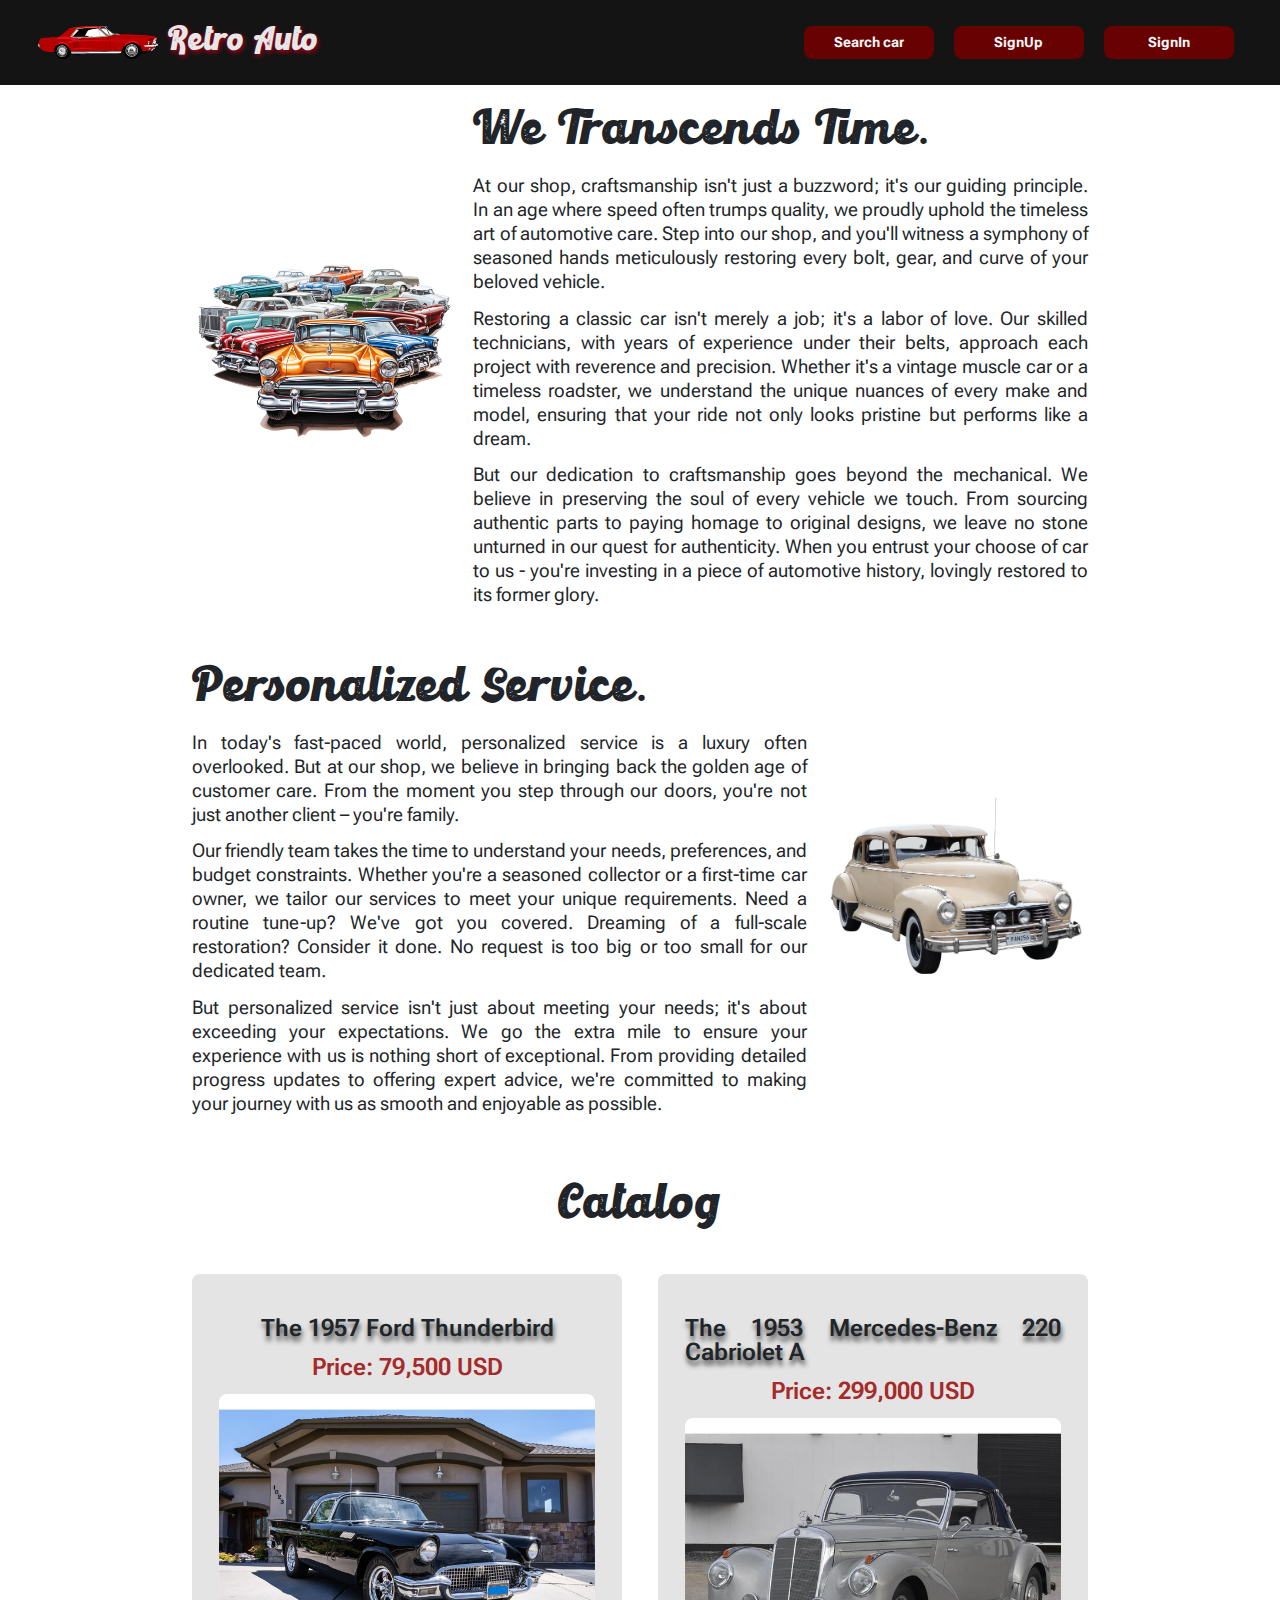
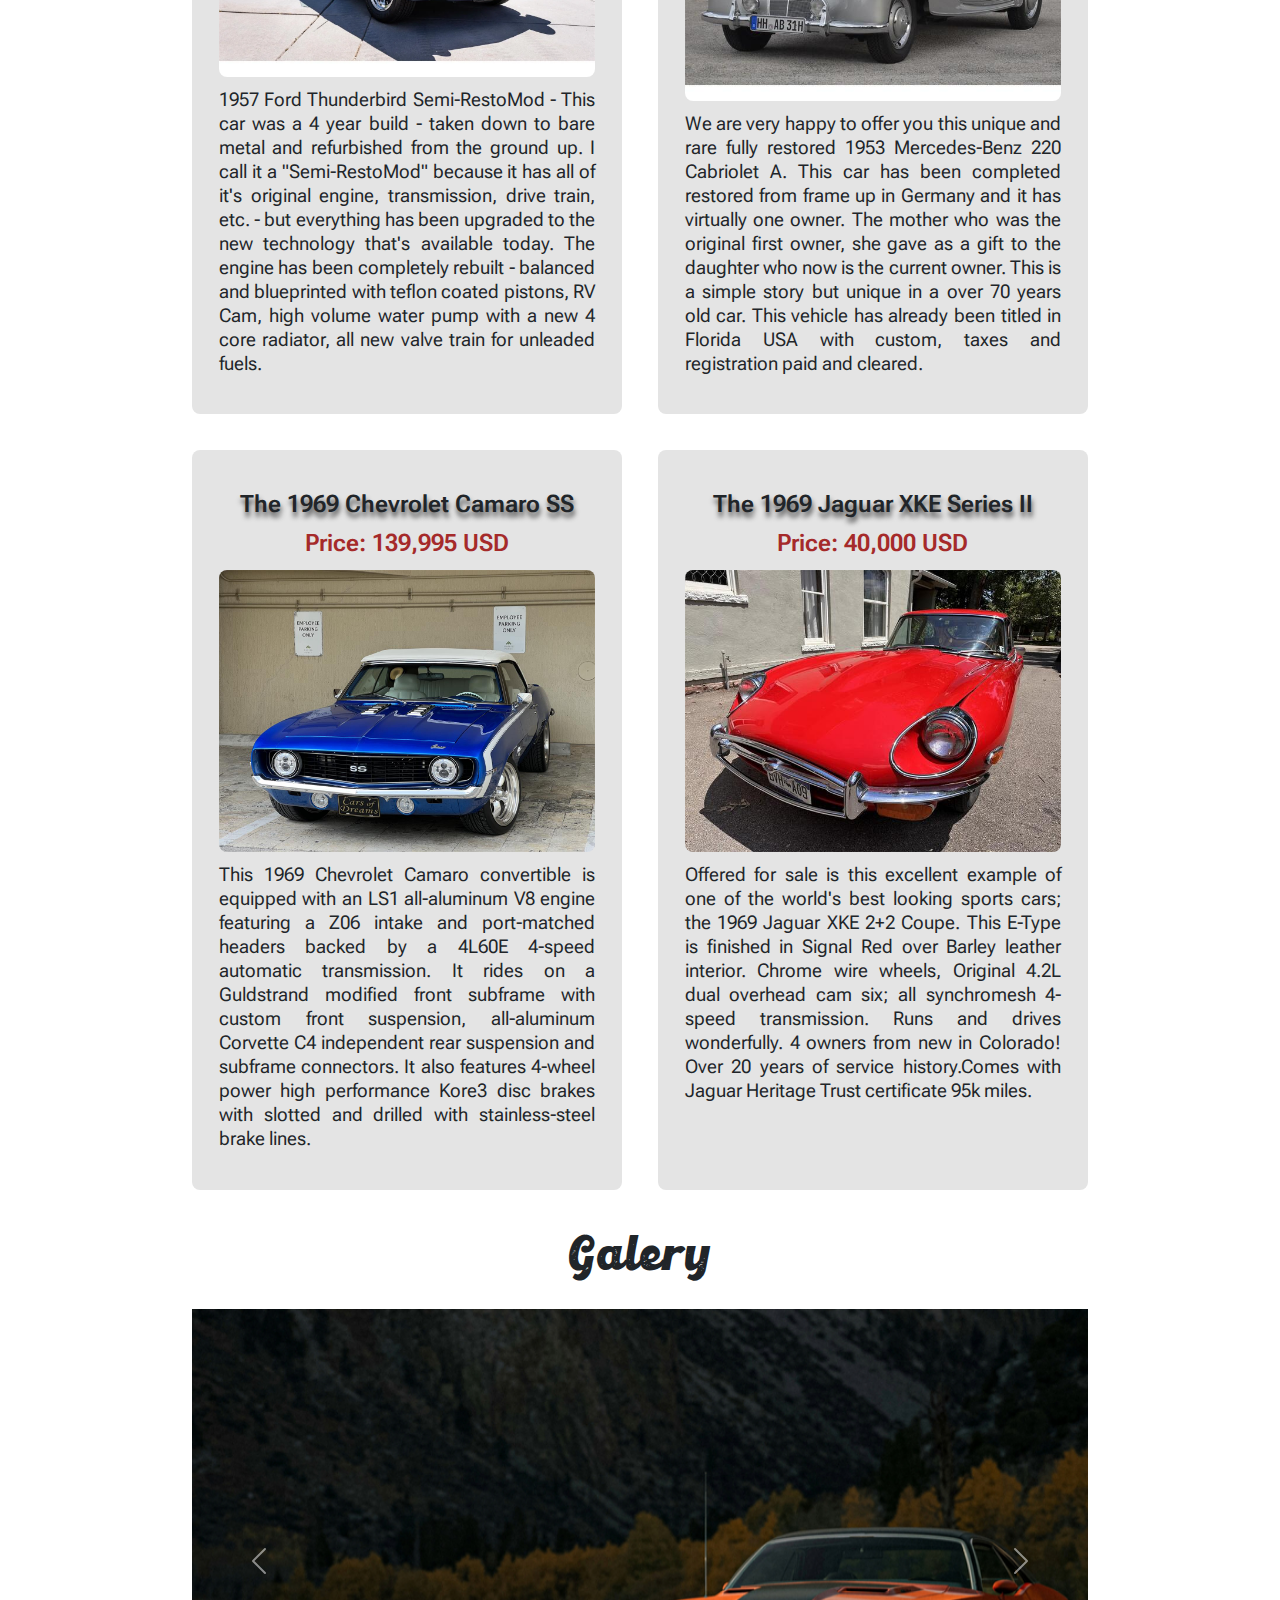
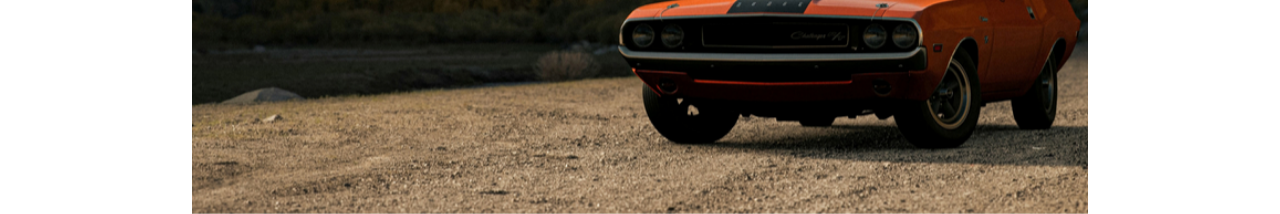
<file: index.html>
<!DOCTYPE html>
<html lang="en">
  <head>
    <meta charset="UTF-8" />
    <meta name="viewport" content="width=device-width, initial-scale=1.0" />
    <title>Retro Auto</title>
    <link rel="icon" href="./images/car-svgrepo-com.svg" />
    <link
      href="https://cdn.jsdelivr.net/npm/bootstrap@5.3.3/dist/css/bootstrap.min.css"
      rel="stylesheet"
      integrity="sha384-QWTKZyjpPEjISv5WaRU9OFeRpok6YctnYmDr5pNlyT2bRjXh0JMhjY6hW+ALEwIH"
      crossorigin="anonymous"
    />
    <link
      href="https://fonts.googleapis.com/css2?family=Ojuju:wght@200..800&family=Roboto+Flex:opsz,wght@8..144,100..1000&family=Roboto:ital,wght@0,100;0,300;0,400;0,500;0,700;0,900;1,100;1,300;1,400;1,500;1,700;1,900&display=swap"
      rel="stylesheet"
    />
    <link rel="stylesheet" href="./css/recet.css" />
    <link rel="stylesheet" href="./css/syles.css" />
  </head>
  <body>
    <nav class="start-pg">
      <div class="logo">
        <a href="#"
          ><img src="./images/ford_mustang.svg" alt="red ford mustang logo"
        /></a>
        <h1>Retro Auto</h1>
      </div>
      <div class="nav-bar">
        <a href="./additional/search.html">Search car</a>
        <a href="./additional/registration.html">SignUp</a>
        <a href="./additional/autorisation.html">SignIn</a>
      </div>
    </nav>
    <div class="wrapper">
      <main>
        <article class="info-card">
          <div class="img-box left">
            <img src="./images/vintage-cars.webp" alt="vintage cars" />
          </div>
          <div class="content-box">
            <h2>We Transcends Time.</h2>
            <p>
              At our shop, craftsmanship isn't just a buzzword; it's our guiding
              principle. In an age where speed often trumps quality, we proudly
              uphold the timeless art of automotive care. Step into our shop,
              and you'll witness a symphony of seasoned hands meticulously
              restoring every bolt, gear, and curve of your beloved vehicle.
            </p>
            <p>
              Restoring a classic car isn't merely a job; it's a labor of love.
              Our skilled technicians, with years of experience under their
              belts, approach each project with reverence and precision. Whether
              it's a vintage muscle car or a timeless roadster, we understand
              the unique nuances of every make and model, ensuring that your
              ride not only looks pristine but performs like a dream.
            </p>
            <p>
              But our dedication to craftsmanship goes beyond the mechanical. We
              believe in preserving the soul of every vehicle we touch. From
              sourcing authentic parts to paying homage to original designs, we
              leave no stone unturned in our quest for authenticity. When you
              entrust your choose of car to us - you're investing in a piece of
              automotive history, lovingly restored to its former glory.
            </p>
          </div>
        </article>
        <article class="info-card">
          <div class="content-box">
            <h2>Personalized Service.</h2>
            <p>
              In today's fast-paced world, personalized service is a luxury
              often overlooked. But at our shop, we believe in bringing back the
              golden age of customer care. From the moment you step through our
              doors, you're not just another client – you're family.
            </p>
            <p>
              Our friendly team takes the time to understand your needs,
              preferences, and budget constraints. Whether you're a seasoned
              collector or a first-time car owner, we tailor our services to
              meet your unique requirements. Need a routine tune-up? We've got
              you covered. Dreaming of a full-scale restoration? Consider it
              done. No request is too big or too small for our dedicated team.
            </p>
            <p>
              But personalized service isn't just about meeting your needs; it's
              about exceeding your expectations. We go the extra mile to ensure
              your experience with us is nothing short of exceptional. From
              providing detailed progress updates to offering expert advice,
              we're committed to making your journey with us as smooth and
              enjoyable as possible.
            </p>
          </div>
          <div class="img-box right">
            <img src="./images/classic-vintage-car.webp" alt="vintage cars" />
          </div>
        </article>
        <div class="catalog">
          <h2>Catalog</h2>
          <div class="main-line">
            <div class="catalog__card left">
              <div class="card-price">
                <h3>The 1957 Ford Thunderbird</h3>
                <p>Price: 79,500 USD</p>
              </div>
              <img
                src="./images/ford-thunderbird.webp"
                alt="black ford thunderbird"
              />
              <div class="card-description">
                <p>
                  1957 Ford Thunderbird Semi-RestoMod - This car was a 4 year
                  build - taken down to bare metal and refurbished from the
                  ground up. I call it a "Semi-RestoMod" because it has all of
                  it's original engine, transmission, drive train, etc. - but
                  everything has been upgraded to the new technology that's
                  available today. The engine has been completely rebuilt -
                  balanced and blueprinted with teflon coated pistons, RV Cam,
                  high volume water pump with a new 4 core radiator, all new
                  valve train for unleaded fuels.
                </p>
              </div>
            </div>
            <div class="catalog__card right">
              <div class="card-price">
                <h3>The 1953 Mercedes-Benz 220 Cabriolet A</h3>
                <p>Price: 299,000 USD</p>
              </div>
              <img
                src="./images/mercedes-benz-220.jpg"
                alt="silver mercedes benz 220"
              />
              <div class="card-description">
                <p>
                  We are very happy to offer you this unique and rare fully
                  restored 1953 Mercedes-Benz 220 Cabriolet A. This car has been
                  completed restored from frame up in Germany and it has
                  virtually one owner. The mother who was the original first
                  owner, she gave as a gift to the daughter who now is the
                  current owner. This is a simple story but unique in a over 70
                  years old car. This vehicle has already been titled in Florida
                  USA with custom, taxes and registration paid and cleared.
                </p>
              </div>
            </div>
          </div>
          <div class="additional-line">
            <div class="catalog__card left">
              <div class="card-price">
                <h3>The 1969 Chevrolet Camaro SS</h3>
                <p>Price: 139,995 USD</p>
              </div>
              <img
                src="./images/chevrolet-camaro.jpg"
                alt="blue chevrolet camaro"
              />
              <div class="card-description">
                <p>
                  This 1969 Chevrolet Camaro convertible is equipped with an LS1
                  all-aluminum V8 engine featuring a Z06 intake and port-matched
                  headers backed by a 4L60E 4-speed automatic transmission. It
                  rides on a Guldstrand modified front subframe with custom
                  front suspension, all-aluminum Corvette C4 independent rear
                  suspension and subframe connectors. It also features 4-wheel
                  power high performance Kore3 disc brakes with slotted and
                  drilled with stainless-steel brake lines.
                </p>
              </div>
            </div>
            <div class="catalog__card right">
              <div class="card-price">
                <h3>The 1969 Jaguar XKE Series II</h3>
                <p>Price: 40,000 USD</p>
              </div>
              <img src="./images/jaguar.jpg" alt="red jaguar" />
              <div class="card-description">
                <p>
                  Offered for sale is this excellent example of one of the
                  world's best looking sports cars; the 1969 Jaguar XKE 2+2
                  Coupe. This E-Type is finished in Signal Red over Barley
                  leather interior. Chrome wire wheels, Original 4.2L dual
                  overhead cam six; all synchromesh 4-speed transmission. Runs
                  and drives wonderfully. 4 owners from new in Colorado! Over 20
                  years of service history.Comes with Jaguar Heritage Trust
                  certificate 95k miles.
                </p>
              </div>
            </div>
          </div>
        </div>
      </main>
      <footer>
        <h2>Galery</h2>
        <div id="carouselExample" class="carousel slide">
          <div class="carousel-inner">
            <div class="carousel-item active">
              <img
                src="./images/red-car.jpg"
                class="d-block w-100"
                alt="red car"
              />
            </div>
            <div class="carousel-item">
              <img
                src="./images/iside-car.jpg"
                class="d-block w-100"
                alt="inside retro car"
              />
            </div>
            <div class="carousel-item">
              <img
                src="./images/car-in-move.jpg"
                class="d-block w-100"
                alt="retro car in move"
              />
            </div>
          </div>
          <button
            class="carousel-control-prev"
            type="button"
            data-bs-target="#carouselExample"
            data-bs-slide="prev"
          >
            <span class="carousel-control-prev-icon" aria-hidden="true"></span>
            <span class="visually-hidden">Previous</span>
          </button>
          <button
            class="carousel-control-next"
            type="button"
            data-bs-target="#carouselExample"
            data-bs-slide="next"
          >
            <span class="carousel-control-next-icon" aria-hidden="true"></span>
            <span class="visually-hidden">Next</span>
          </button>
        </div>
      </footer>
    </div>
    <script
      src="https://cdn.jsdelivr.net/npm/bootstrap@5.3.3/dist/js/bootstrap.bundle.min.js"
      integrity="sha384-YvpcrYf0tY3lHB60NNkmXc5s9fDVZLESaAA55NDzOxhy9GkcIdslK1eN7N6jIeHz"
      crossorigin="anonymous"
    ></script>
  </body>
</html>
</file>
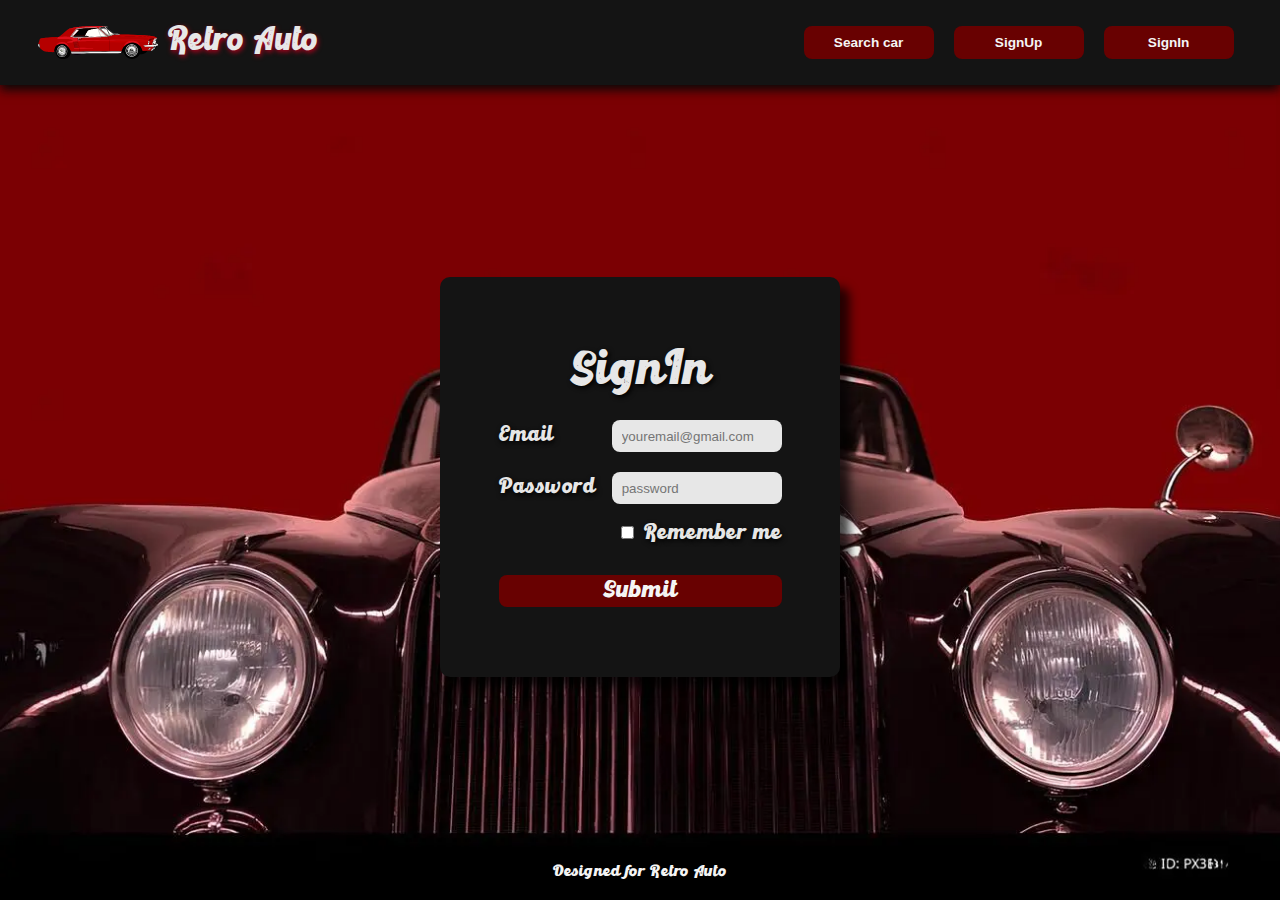
<file: additional/autorisation.html>
<!DOCTYPE html>
<html lang="en">
  <head>
    <meta charset="UTF-8" />
    <meta name="viewport" content="width=device-width, initial-scale=1.0" />
    <title>SignIn</title>
    <link rel="icon" href="../images/car-svgrepo-com.svg"/>
    <link rel="stylesheet" href="../css/recet.css">
    <link rel="stylesheet" href="../css/syles.css" />
  </head>
  <body class="additional">
    <nav>
      <div class="logo">
        <a href="../index.html"
          ><img src="../images/ford_mustang.svg" alt="red ford mustang logo" />
        </a>
        <h1>Retro Auto</h1>
      </div>
      <div class="nav-bar">
        <a href="./search.html">Search car</a>
        <a href="./registration.html">SignUp</a>
        <a href="#">SignIn</a>
      </div>
    </nav>
    <div class="auto-form-holder">
      <h2>SignIn</h2>
      <form method="POST" action="https://fom.in.ua/echo">
        <div class="email-box">
          <label for="email">Email</label>
          <input
            class="email-input"
            type="email"
            name="email"
            id="email"
            autocomplete="off"
            placeholder="youremail@gmail.com"
            required
          />
        </div>
        <div class="pass-box">
          <label for="password">Password</label>
          <input
            class="pass-input"
            type="password"
            name="password"
            id="password"
            autocomplete="off"
            placeholder="password"
            required
          />
        </div>
        <div class="remember-check">
          <label><input type="checkbox" name="checkbox" />Remember me</label>
        </div>
        <button type="submit">Submit</button>
      </form>
    </div>
    <footer>
      <p>Designed for Retro Auto</p>
    </footer>
  </body>
</html>
</file>
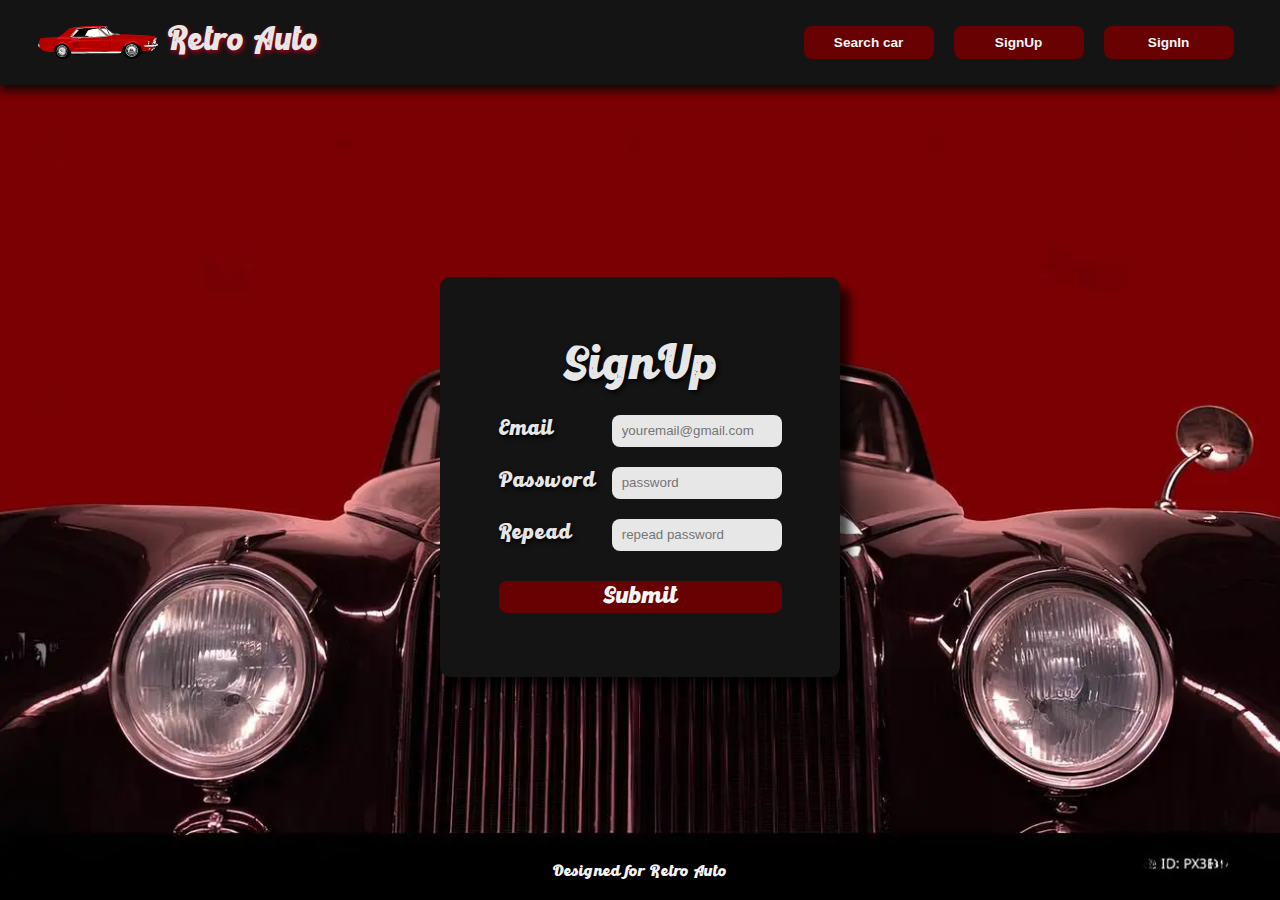
<file: additional/registration.html>
<!DOCTYPE html>
<html lang="en">
<head>
    <meta charset="UTF-8">
    <meta name="viewport" content="width=device-width, initial-scale=1.0">
    <title>SignUp</title>
    <link rel="icon" href="../images/car-svgrepo-com.svg"/>
    <link rel="stylesheet" href="../css/recet.css">
    <link rel="stylesheet" href="../css/syles.css">
</head>
<body class="additional">
    <nav>
        <div class="logo">
          <a href="../index.html"
            ><img src="../images/ford_mustang.svg" alt="red ford mustang logo"
          /></a>
          <h1>Retro Auto</h1>
        </div>
        <div class="nav-bar">
          <a href="./search.html">Search car</a>
          <a href="#">SignUp</a>
          <a href="./autorisation.html">SignIn</a>
        </div>
      </nav>
      <div class="registration-form-holder">
        <h2>SignUp</h2>
        <form method="POST" action="https://fom.in.ua/echo">
          <div class="email-box">
            <label for="email">Email</label>
            <input
              class="email-input"
              type="email"
              name="email"
              id="email"
              autocomplete="off"
              placeholder="youremail@gmail.com"
              required
            />
          </div>
          <div class="pass-box">
            <label for="password">Password</label>
            <input
              class="pass-input"
              type="password"
              name="password"
              id="password"
              autocomplete="off"
              placeholder="password"
              required
            />
          </div>
          <div class="pass-box-repeat">
            <label for="password-repeat">Repead</label>
            <input
              class="pass-input"
              type="password-repeat"
              name="password-repeat"
              id="password-repeat"
              autocomplete="off"
              placeholder="repead password"
              required
            />
          </div>
          <button type="submit">Submit</button>
        </form>
      </div>
  </div>
  <footer>
    <p>Designed for Retro Auto</p>
  </footer>
</body>
</html>
</file>
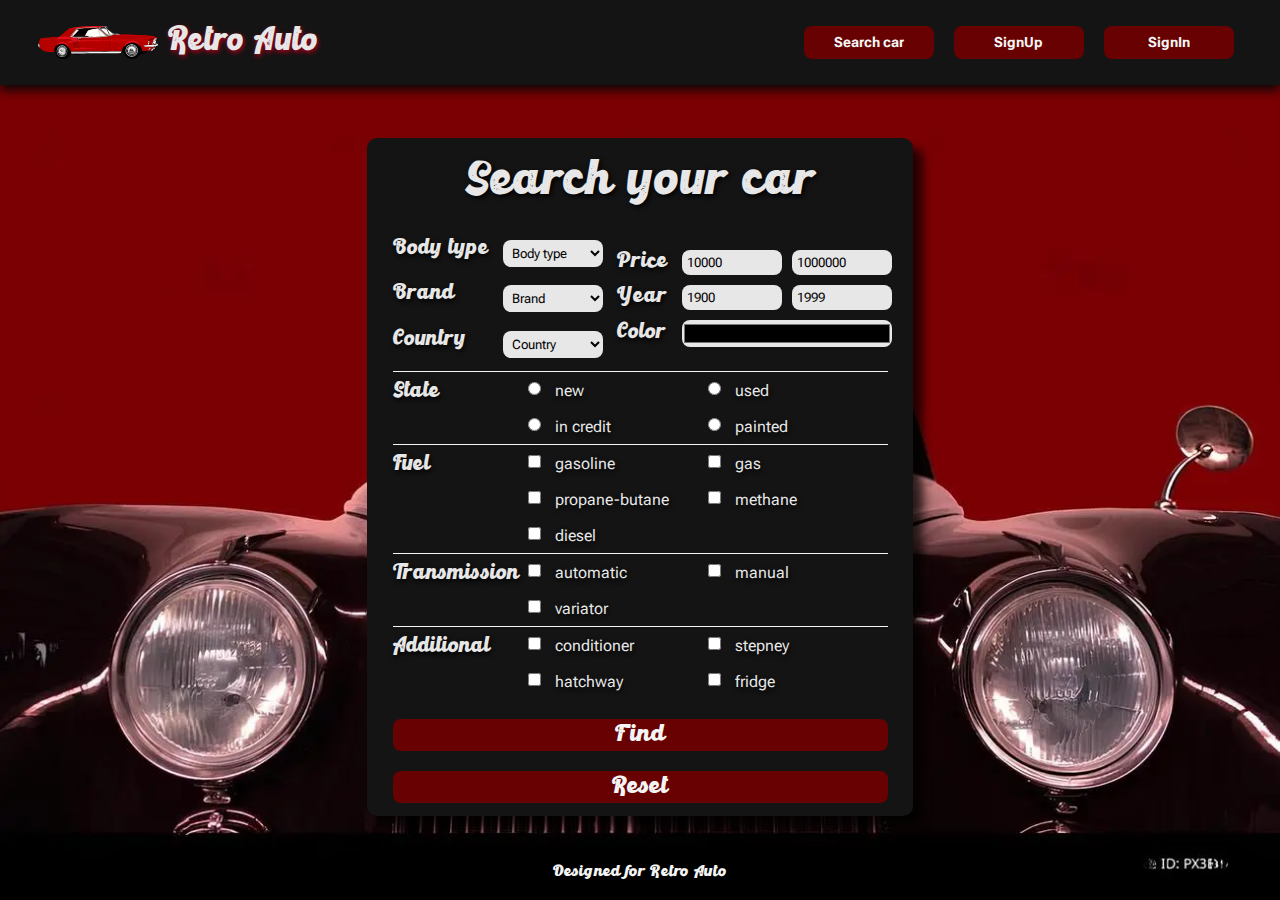
<file: additional/search.html>
<!DOCTYPE html>
<html lang="en">
  <head>
    <meta charset="UTF-8" />
    <meta name="viewport" content="width=device-width, initial-scale=1.0" />
    <title>Document</title>
    <link rel="icon" href="../images/car-svgrepo-com.svg" />
    <link rel="stylesheet" href="../css/recet.css" />
    <link
      href="https://fonts.googleapis.com/css2?family=Ojuju:wght@200..800&family=Roboto+Flex:opsz,wght@8..144,100..1000&family=Roboto:ital,wght@0,100;0,300;0,400;0,500;0,700;0,900;1,100;1,300;1,400;1,500;1,700;1,900&display=swap"
      rel="stylesheet"
    />
    <link rel="stylesheet" href="../css/syles.css" />
  </head>
  <body class="additional">
    <nav>
      <div class="logo">
        <a href="../index.html"
          ><img src="../images/ford_mustang.svg" alt="red ford mustang logo"
        /></a>
        <h1>Retro Auto</h1>
      </div>
      <div class="nav-bar">
        <a href="#">Search car</a>
        <a href="./registration.html">SignUp</a>
        <a href="./autorisation.html">SignIn</a>
      </div>
    </nav>
    <div class="search-form-holder">
      <h2>Search your car</h2>
      <form method="POST" action="https://fom.in.ua/echo">
        <div class="main">
          <div class="selectors">
            <div class="choose-body-type">
              <label for="bodyType">Body type</label>
              <select name="bodyType" id="bodyType">
                <option value="none">Body type</option>
                <option value="Hardtop">Hardtop</option>
                <option value="Hatchback">Hatchback</option>
                <option value="Hot-hatch">Hot-hatch</option>
                <option value="Coupé">Coupé</option>
                <option value="Sedan">Sedan</option>
                <option value="Berlinetta">Berlinetta</option>
                <option value="Fastback">Fastback</option>
                <option value="Targa">Targa</option>
                <option value="Roadster">Roadster</option>
              </select>
            </div>
            <div class="choose-brand">
              <label for="brand">Brand</label>
              <select name="brand" id="brand">
                <option value="none">Brand</option>
                <option value="Ford">Ford</option>
                <option value="Jaguar">Jaguar</option>
                <option value="Nissan">Nissan</option>
                <option value="Chevrolet">Chevrolet</option>
                <option value="British Leyland">British Leyland</option>
                <option value="Ferrari">Ferrari</option>
                <option value="Porsche">Porsche</option>
                <option value="Dodge">Dodge</option>
                <option value="Plymouth">Plymouth</option>
              </select>
            </div>
            <div class="choose-country">
              <label for="country">Country</label>
              <select name="country" id="country">
                <option value="none">Country</option>
                <option value="Japan">Japan</option>
                <option value="Italy">Italy</option>
                <option value="England">England</option>
                <option value="Germany">Germany</option>
                <option value="USA">USA</option>
              </select>
            </div>
          </div>
          <div class="slises">
            <div class="choose-price">
              <label for="fromPrise">Price</label>
              <input
                type="number"
                placeholder="from"
                id="fromPrise"
                value="10000"
                name="fromPrise"
              />
              <input
                type="number"
                placeholder="to"
                value="1000000"
                name="toPrise"
              />
            </div>
            <div class="choose-year">
              <label for="fromYear">Year</label>
              <input
                type="number"
                placeholder="from"
                maxlength="4"
                id="fromYear"
                value="1900"
                name="fromYear"
              />
              <input
                type="number"
                placeholder="to"
                maxlength="4"
                value="1999"
                name="toYear"
              />
            </div>
            <div class="choose-color">
              <label for="color">Color</label>
              <input type="color" id="color" name="color" />
            </div>
          </div>
        </div>
        <div class="secondary">
          <div class="choose-state">
            <h2>State</h2>
            <div>
              <div>
                <input type="radio" id="new" name="state" value="new" />
                <label for="new">new</label>
              </div>
              <div>
                <input type="radio" id="used" name="state" value="used" />
                <label for="used">used</label>
              </div>
              <div>
                <input
                  type="radio"
                  id="inCredit"
                  name="state"
                  value="inCredit"
                />
                <label for="inCredit">in credit</label>
              </div>
              <div>
                <input type="radio" id="painted" name="state" value="painted" />
                <label for="painted">painted</label>
              </div>
            </div>
          </div>
          <div class="choose-fuel">
            <h2>Fuel</h2>
            <div>
              <div>
                <input
                  type="checkbox"
                  id="gasoline"
                  name="fuel"
                  value="gasoline"
                />
                <label for="gasoline">gasoline</label>
              </div>
              <div>
                <input type="checkbox" id="gas" name="fuel" value="gas" />
                <label for="gas">gas</label>
              </div>
              <div>
                <input
                  type="checkbox"
                  id="propane"
                  name="fuel"
                  value="propane"
                />
                <label for="propane">propane-butane</label>
              </div>
              <div>
                <input
                  type="checkbox"
                  id="methane"
                  name="fuel"
                  value="methane"
                />
                <label for="methane">methane</label>
              </div>
              <div>
                <input type="checkbox" id="diesel" name="fuel" value="diesel" />
                <label for="diesel">diesel</label>
              </div>
            </div>
          </div>
          <div class="choose-transmission">
            <h2>Transmission</h2>
            <div>
              <div>
                <input
                  type="checkbox"
                  id="automatic"
                  name="transmission"
                  value="automatic"
                />
                <label for="automatic">automatic</label>
              </div>
              <div>
                <input
                  type="checkbox"
                  id="manual"
                  name="transmission"
                  value="manual"
                />
                <label for="manual">manual</label>
              </div>
              <div>
                <input
                  type="checkbox"
                  id="variator"
                  name="transmission"
                  value="variator"
                />
                <label for="variator">variator</label>
              </div>
            </div>
          </div>
          <div class="additional">
            <h2>Additional</h2>
            <div>
              <div>
                <input
                  type="checkbox"
                  id="conditioner"
                  name="additional"
                  value="conditioner"
                />
                <label for="conditioner">conditioner</label>
              </div>
              <div>
                <input
                  type="checkbox"
                  id="stepney"
                  name="additional"
                  value="stepney"
                />
                <label for="stepney">stepney</label>
              </div>
              <div>
                <input
                  type="checkbox"
                  id="hatchway"
                  name="additional"
                  value="hatchway"
                />
                <label for="hatchway">hatchway</label>
              </div>
              <div>
                <input
                  type="checkbox"
                  id="fridge"
                  name="additional"
                  value="fridge"
                />
                <label for="fridge">fridge</label>
              </div>
            </div>
          </div>
        </div>
        <button type="submit">Find</button>
        <button type="reset">Reset</button>
      </form>
    </div>
    <footer>
      <p>Designed for Retro Auto</p>
    </footer>
  </body>
</html>
</file>
<file: css/recet.css>
html, body, div, span, applet, object, iframe,
h1, h2, h3, h4, h5, h6, p, blockquote, pre,
a, abbr, acronym, address, big, cite, code,
del, dfn, em, img, ins, kbd, q, s, samp,
small, strike, strong, sub, sup, tt, var,
b, u, i, center,
dl, dt, dd, ol, ul, li,
fieldset, form, label, legend,
table, caption, tbody, tfoot, thead, tr, th, td,
article, aside, canvas, details, embed, 
figure, figcaption, footer, header, hgroup, 
menu, nav, output, ruby, section, summary,
time, mark, audio, video {
	margin: 0;
	padding: 0;
	border: 0;
	font-size: 100%;
	font: inherit;
	vertical-align: baseline;
}
/* HTML5 display-role reset for older browsers */
article, aside, details, figcaption, figure, 
footer, header, hgroup, menu, nav, section {
	display: block;
}
body {
	line-height: 1;
}
ol, ul {
	list-style: none;
}
blockquote, q {
	quotes: none;
}
blockquote:before, blockquote:after,
q:before, q:after {
	content: '';
	content: none;
}
table {
	border-collapse: collapse;
	border-spacing: 0;
}

* {
    font-family: "Roboto Flex", sans-serif;
    box-sizing: border-box;
    margin: 0;
    padding: 0;
    border: 0;
  }
</file>
<file: css/syles.css>
@font-face {
  font-family: "Retroking";
  src: url(../fonts/Retroking.ttf);
}

/* 10 */
.wrapper {
  max-width: 70vw;
  margin: 0 auto;
  background-color: rgb(255, 255, 255);
}

/* 1 */
nav {
  background-color: rgb(20, 20, 20);
  display: flex;
  justify-content: space-between;
  align-items: center;
  padding: 2% 3%;
}

/* 10 */
.start-pg {
  position: fixed;
  top: 0;
  width: 100%;
}

/* 10 */
.logo {
  display: flex;
  align-items: center;
  align-content: center;
}

/* 12 */
.logo > a > img {
  width: 120px;
  transform: scaleX(-1);
  vertical-align: middle;
}

/* 11 */
.logo > h1 {
  color: rgb(231, 231, 231);
  margin: 0 0 0 10px;
  font-family: "Retroking";
  font-size: 2rem;
  text-shadow: 1px 2px 5px rgb(177, 0, 29);
}

/* 11 */
.nav-bar > a {
  display: inline-block;
  padding: 10px 30px;
  margin: 0 8px;
  width: 130px;
  border-radius: 8px;
  background-color: rgb(104, 1, 1);
  text-align: center;
  color: whitesmoke;
  font-family: "Roboto Flex", sans-serif;
  font-weight: 700;
  font-size: 0.85rem;
  text-decoration: none;
}

/* 21 */
.nav-bar > a:hover {
  background-color: rgb(163, 0, 0);
}

/* 1 */
main {
  margin-top: 10%;
}

/* 12 */
main > article.info-card {
  margin: 3% 0;
  display: flex;
  align-content: center;
}

/* 10 */
.img-box {
  display: flex;
  align-items: center;
  width: 30%;
}

/* 20 */
.img-box.left {
  margin-right: 2%;
}

/* 20 */
.img-box.right {
  margin-left: 2%;
}

/* 11 */
.img-box > img {
  width: 100%;
}

/* 10 */
.content-box {
  display: flex;
  flex-direction: column;
  justify-content: center;
  text-align: justify;
  width: 70%;
}

/* 11 */
.content-box > h2,
.catalog > h2,
footer > h2 {
  font-family: "Retroking";
  font-size: 3rem;
  margin: 3% 0;
}

/* 11 */
.content-box > p,
.card-description > p {
  font-size: 1.2rem;
  padding-bottom: 2%;
  line-height: 1.5rem;
}

/* 10 */
.catalog {
  display: flex;
  flex-direction: column;
  width: 100%;
}

/* 11 */
.catalog > h2,
footer > h2 {
  text-align: center;
}

/* 10 */
.main-line,
.additional-line {
  display: flex;
  justify-content: space-between;
  width: 100%;
}

/* 10 */
.catalog__card {
  display: flex;
  flex-direction: column;
  width: 50%;
  background-color: rgb(228, 228, 228);
  padding: 3%;
  border-radius: 8px;
}

/* 20 */
.catalog__card.left,
.catalog__card.right {
  margin: 2% 0;
}

/* 20 */
.catalog__card.left {
  margin-right: 2%;
}

/* 20 */
.catalog__card.right {
  margin-left: 2%;
}

/* 11 */
.catalog__card > img {
  width: 100%;
  border-radius: 8px;
}

/* 10 */
.card-price {
  display: flex;
  flex-direction: column;
  margin: 2% 0;
}

/* 10 */
.card-price > * {
  font-size: 1.5rem;
  font-weight: 600;
  padding: 2% 0;
}

/* 11 */
.card-price > h3 {
  text-shadow: 1px 5px 5px rgb(73, 73, 73);
  align-self: center;
  text-align: justify;
}

/* 11 */
.card-price > p {
  align-self: center;
  color: brown;
}

/* 11 */
.card-description > p {
  padding: 3% 0;
  text-align: justify;
}

/* 1 */
body.additional {
  display: flex;
  flex-direction: column;
  justify-content: space-between;
  align-items: center;
  height: 100vh;
  background: url(../images/background-light.webp);
  background-position: center;
  background-size: cover;
}

/* 2 */
body.additional > nav {
  align-self: stretch;
  margin-bottom: 2%;
  box-shadow: 0px 5px 10px rgb(8, 8, 8);
}

/* 10 every */
.auto-form-holder,
.registration-form-holder,
.search-form-holder {
  display: flex;
  flex-direction: column;
  align-items: center;
  justify-content: center;
  border-radius: 10px;
  padding: 0 2% 1%;
  width: 400px;
  height: 400px;
  background-color: rgb(20, 20, 20);
  box-shadow: 10px 10px 10px rgba(0, 0, 0, 0.7);
}

/* 10 */
.search-form-holder {
  width: min-content;
  height: fit-content;
}

/* 11 every */
.auto-form-holder > h2,
.registration-form-holder > h2,
.search-form-holder > h2 {
  font-family: "Retroking";
  color: rgb(231, 231, 231);
  text-shadow: 2px 2px 5px rgb(0, 0, 0);
  font-size: 3rem;
  padding: 4%;
}

/* 1 */
label,
/* 13 */
.search-form-holder > form > div > h2,
/* 12 */
.secondary > div > h2,
/* 21 */
.secondary > .choose-color > label {
  color: rgb(231, 231, 231);
  text-shadow: 1px 2px 5px rgb(0, 0, 0);
  font-family: "Retroking";
  font-size: 1.3rem;
  padding: 2% 0;
}

/* 11 every */
.auto-form-holder > form,
.registration-form-holder > form,
.search-form-holder > form {
  display: flex;
  flex-direction: column;
  justify-content: center;
}

/* 10 every */
.email-box,
.pass-box,
.pass-box-repeat {
  display: flex;
  justify-content: space-between;
}

/* 1 */
.main {
  display: flex;
  align-items: center;
  justify-content: space-between;
}

/* 10 */
.selectors {
  margin-right: 2%;
}

/* 11 */
.selectors > div {
  display: flex;
  margin: 4% 0;
}

/* 12 */
.selectors > div label {
  margin-right: 5px;
  width: 100px;
}

/* 11 */
.selectors select {
  width: 100px;
  border-radius: 8px;
  background-color: rgb(231, 231, 231);
  padding: 5px;
}

/* 11 every */
.email-box > input,
.pass-box > input,
.pass-box-repeat > input {
  width: 60%;
  border-radius: 8px;
  background-color: rgb(231, 231, 231);
  padding-left: 10px;
}

/* 10 every */
.choose-price,
.choose-year,
.choose-color {
  display: flex;
  align-items: center;
}

/* 11 every */
.choose-price > label,
.choose-year > label,
.choose-color > label {
  margin-right: 10px;
  width: 50px;
}

/* 11 every */
.choose-price > input,
.choose-year > input,
.choose-color > input,
.selectors select {
  margin: 5px 5px;
  width: 100px;
  border-radius: 8px;
  background-color: rgb(231, 231, 231);
  padding: 5px;
}

/* 11 */
.choose-color > input {
  padding: 0;
  width: 210px;
}

/* 11 every */
.choose-price > p,
.choose-year > p {
  color: whitesmoke;
}

/* 10 */
.remember-check {
  align-self: flex-end;
}

/* 12 */
.remember-check > label > input {
  margin-right: 10px;
}

/* 14 */
.secondary > div > div > div > label {
  font-family: "Roboto Flex", sans-serif;
  font-size: 1rem;
  margin-left: 10px;
}

/* 11 */
.secondary > div {
  display: flex;
  flex-wrap: wrap;
  justify-content: space-between;
  border-top: 1px solid whitesmoke;
}

/* 12 */
.secondary > div > div {
  display: flex;
  flex-wrap: wrap;
  width: 360px;
  justify-content: space-between;
}

/* 13 */
.secondary > div > div > div {
  margin: 10px 0;
  width: 180px;
}

/* 12 every */
.auto-form-holder > form > div,
.registration-form-holder > form > div {
  margin: 10px 0;
}

/* 12 every */
.auto-form-holder > form > button,
.registration-form-holder > form > button,
.search-form-holder > form > button {
  font-family: "Retroking";
  font-size: 1.5rem;
  color: whitesmoke;
  background-color: rgb(104, 1, 1);
  border-radius: 8px;
  margin-top: 20px;
}

/* 22 every */
.auto-form-holder > form > button:hover,
.registration-form-holder > form > button:hover,
.search-form-holder > form > button:hover {
  background-color: rgb(163, 0, 0);
  cursor: pointer;
}

/* 2 */
footer > p {
  color: whitesmoke;
  margin: 20px 0;
  font-family: "Retroking";
  align-self: flex-end;
}

@media (prefers-color-scheme: dark) {
  /* 1 */
  html,
  /* 1 */
  body,
  /* 10 */
  .wrapper {
    background-color: rgb(20, 20, 20);
  }

  /* 1 */
  nav {
    background-color: rgb(15, 15, 15);
  }

  /* 11 */
  .logo > h1 {
    text-shadow: 1px 2px 5px rgb(0, 0, 0);
  }

  /* 12 */
  main > article.info-card > *,
  .catalog > *,
  footer > h2 {
    color: rgb(230, 230, 230);
  }

  /* 11 и 2 */
  .content-box > h2,
  .catalog > h2,
  footer > h2,
  .card-price > h3 {
    text-shadow: 1px 5px 5px rgb(97, 0, 0);
  }

  /* 10 */
  .catalog__card {
    background-color: rgb(31, 31, 31);
  }

  /* 11 */
  .nav-bar > button {
    background-color: rgb(56, 56, 56);
  }

  /* 21 */
  .nav-bar > button:hover {
    background-color: rgb(124, 21, 21);
  }

  /* 11 */
  body.additional {
    background: url(../images/background-dark.webp);
    background-size: cover;
    background-position: center;
  }

  /* 12 every */
  .auto-form-holder > form > button,
  .registration-form-holder > form > button,
  .search-form-holder > form > button {
    background-color: rgb(56, 56, 56);
  }

  /* 22 every */
  .auto-form-holder > form > button:hover,
  .registration-form-holder > form > button:hover,
  .search-form-holder > form > button:hover {
    background-color: rgb(124, 21, 21);
  }
}
</file>
